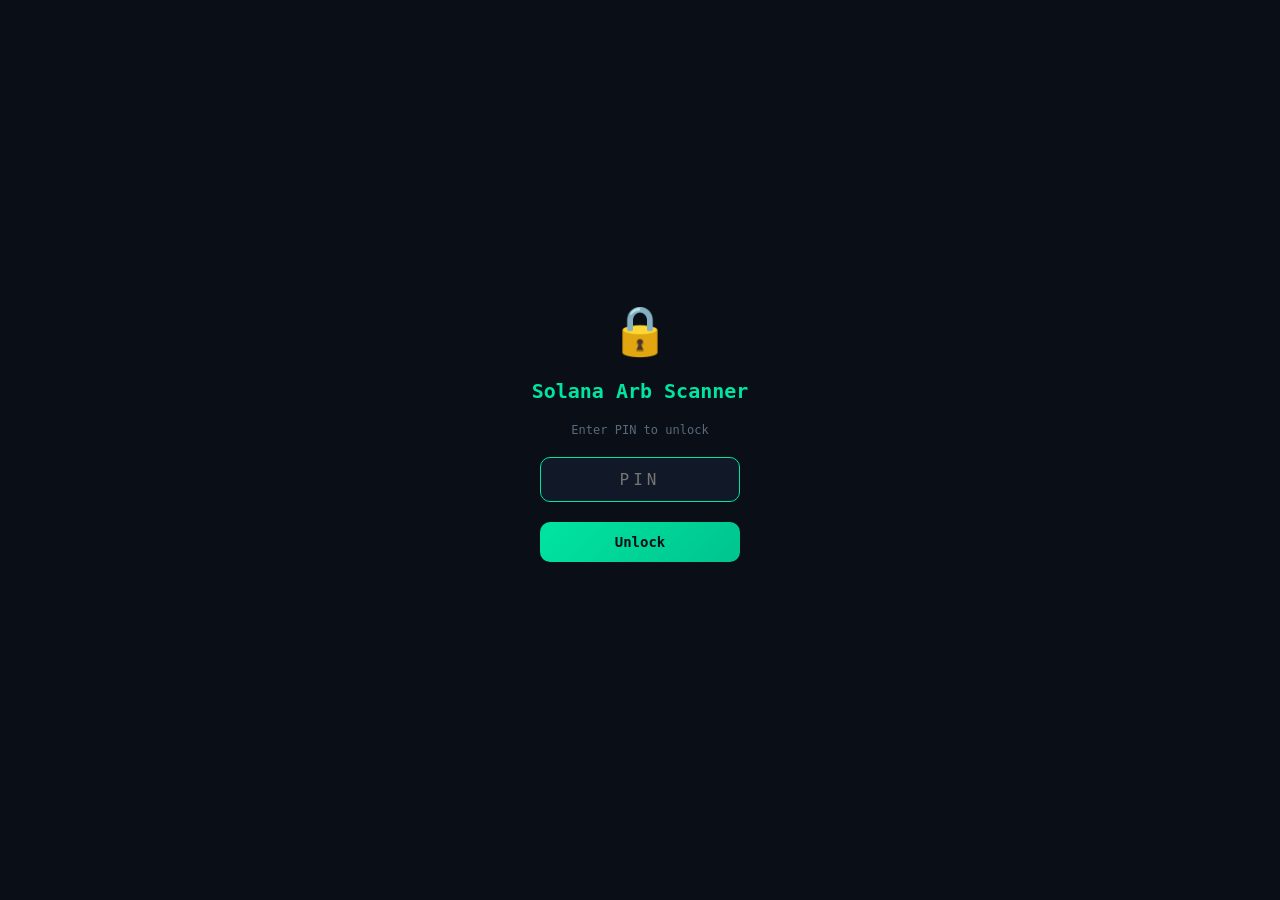
<file: index.html>
<!DOCTYPE html>
<html lang="en">
<head>
  <meta charset="UTF-8">
  <meta name="viewport" content="width=device-width, initial-scale=1.0, user-scalable=no">
  <meta name="theme-color" content="#0a0e17">
  <meta name="apple-mobile-web-app-capable" content="yes">
  <meta name="apple-mobile-web-app-status-bar-style" content="black-translucent">
  <meta name="apple-mobile-web-app-title" content="SOL Arb">
  <link rel="manifest" href="manifest.json">
  <link rel="apple-touch-icon" href="icon-192.png">
  <title>Solana Arb Scanner</title>
  <style>
    * { margin:0; padding:0; box-sizing:border-box; }
    body {
      font-family: 'SF Mono', 'Fira Code', 'Cascadia Code', monospace;
      background: #0a0e17;
      color: #e0e6ed;
      min-height: 100vh;
      min-height: 100dvh;
      overflow-x: hidden;
    }
    .header {
      background: linear-gradient(135deg, #0d1321 0%, #141b2d 100%);
      border-bottom: 1px solid #1e2a3a;
      padding: 16px 16px 12px;
      position: sticky; top: 0; z-index: 10;
    }
    .header h1 {
      font-size: 18px; font-weight: 700; color: #00e5a0;
      display: flex; align-items: center; gap: 8px;
    }
    .header h1 .dot {
      width: 8px; height: 8px; border-radius: 50%;
      background: #00e5a0; animation: pulse 2s infinite;
    }
    @keyframes pulse {
      0%,100% { opacity:1; } 50% { opacity:0.3; }
    }
    .header .sub {
      font-size: 11px; color: #5a6a7a; margin-top: 4px;
    }
    .mode-toggle {
      display: flex; gap: 8px; margin-top: 10px;
    }
    .mode-btn {
      flex: 1; padding: 8px; border: 1px solid #1e2a3a; border-radius: 8px;
      background: transparent; color: #5a6a7a; font-size: 12px;
      font-family: inherit; cursor: pointer; text-align: center;
      transition: all 0.2s;
    }
    .mode-btn.active {
      border-color: #00e5a0; color: #00e5a0; background: rgba(0,229,160,0.08);
    }
    .stats-bar {
      display: grid; grid-template-columns: repeat(3, 1fr);
      gap: 8px; padding: 12px 16px;
    }
    .stat-card {
      background: #111827; border: 1px solid #1e2a3a; border-radius: 10px;
      padding: 10px; text-align: center;
    }
    .stat-card .label { font-size: 10px; color: #5a6a7a; text-transform: uppercase; letter-spacing: 0.5px; }
    .stat-card .value { font-size: 18px; font-weight: 700; margin-top: 2px; }
    .stat-card .value.green { color: #00e5a0; }
    .stat-card .value.cyan { color: #00d4ff; }
    .stat-card .value.yellow { color: #fbbf24; }
    .config-bar {
      padding: 8px 16px; display: flex; gap: 8px; flex-wrap: wrap;
    }
    .config-pill {
      background: #111827; border: 1px solid #1e2a3a; border-radius: 20px;
      padding: 4px 10px; font-size: 11px; color: #5a6a7a;
    }
    .config-pill span { color: #00d4ff; }
    .section-title {
      padding: 12px 16px 6px; font-size: 12px; font-weight: 600;
      color: #5a6a7a; text-transform: uppercase; letter-spacing: 1px;
    }
    .token-list { padding: 0 12px 12px; }
    .token-row {
      display: flex; align-items: center; justify-content: space-between;
      padding: 12px; margin-bottom: 6px;
      background: #111827; border: 1px solid #1e2a3a; border-radius: 10px;
      transition: border-color 0.3s;
    }
    .token-row.positive { border-color: rgba(0,229,160,0.3); }
    .token-row.negative { border-color: rgba(239,68,68,0.15); }
    .token-row .left { display: flex; align-items: center; gap: 10px; }
    .token-row .symbol { font-size: 14px; font-weight: 700; }
    .token-row .pair { font-size: 10px; color: #5a6a7a; }
    .token-row .right { text-align: right; }
    .token-row .profit { font-size: 14px; font-weight: 700; }
    .token-row .profit.green { color: #00e5a0; }
    .token-row .profit.red { color: #ef4444; }
    .token-row .pct { font-size: 11px; color: #5a6a7a; }
    .token-row .net-label { font-size: 10px; margin-top: 2px; }
    .token-row .net-label.green { color: rgba(0,229,160,0.7); }
    .token-row .net-label.red { color: rgba(239,68,68,0.6); }
    .token-row .scanning {
      font-size: 12px; color: #5a6a7a; animation: pulse 1.5s infinite;
    }
    .token-row .error { font-size: 11px; color: #ef4444; }
    .controls {
      padding: 12px 16px; display: flex; gap: 10px;
    }
    .btn {
      flex: 1; padding: 14px; border: none; border-radius: 10px;
      font-family: inherit; font-size: 14px; font-weight: 700;
      cursor: pointer; transition: all 0.2s;
    }
    .btn-start {
      background: linear-gradient(135deg, #00e5a0, #00c48f);
      color: #0a0e17;
    }
    .btn-start:disabled {
      background: #1e2a3a; color: #5a6a7a; cursor: not-allowed;
    }
    .btn-stop {
      background: #ef4444; color: #fff;
    }
    .log-section {
      padding: 0 16px 60px;
    }
    .log-box {
      background: #080c14; border: 1px solid #1e2a3a; border-radius: 10px;
      padding: 10px; max-height: 200px; overflow-y: auto;
      font-size: 11px; line-height: 1.6;
    }
    .log-box .log-line { color: #5a6a7a; }
    .log-box .log-line.hit { color: #00e5a0; font-weight: 700; }
    .log-box .log-line.err { color: #ef4444; }
    .install-banner {
      position: fixed; bottom: 0; left: 0; right: 0;
      background: linear-gradient(135deg, #0d1321, #141b2d);
      border-top: 1px solid #1e2a3a;
      padding: 14px 16px; display: none; align-items: center;
      justify-content: space-between; z-index: 20;
    }
    .install-banner.show { display: flex; }
    .install-banner .text { font-size: 13px; color: #e0e6ed; }
    .install-banner .text small { display: block; font-size: 11px; color: #5a6a7a; }
    .install-banner .install-btn {
      padding: 10px 20px; border-radius: 8px; border: none;
      background: #00e5a0; color: #0a0e17; font-weight: 700;
      font-family: inherit; font-size: 13px; cursor: pointer;
    }
    .install-banner .dismiss {
      background: none; border: none; color: #5a6a7a;
      font-size: 20px; cursor: pointer; padding: 0 8px;
    }
    .withdraw-section {
      padding: 12px 16px;
    }
    .withdraw-card {
      background: #111827; border: 1px solid #1e2a3a; border-radius: 12px;
      padding: 16px;
    }
    .withdraw-card .wd-title {
      font-size: 13px; font-weight: 700; color: #00d4ff; margin-bottom: 10px;
    }
    .withdraw-card .wd-balance {
      font-size: 24px; font-weight: 700; color: #00e5a0; margin-bottom: 12px;
    }
    .withdraw-card .wd-balance small { font-size: 12px; color: #5a6a7a; }
    .withdraw-card .wd-input-group {
      display: flex; gap: 8px; margin-bottom: 10px;
    }
    .withdraw-card input {
      flex: 1; padding: 10px 12px; border-radius: 8px;
      border: 1px solid #1e2a3a; background: #080c14; color: #e0e6ed;
      font-family: inherit; font-size: 13px; outline: none;
    }
    .withdraw-card input:focus { border-color: #00d4ff; }
    .withdraw-card input::placeholder { color: #3a4a5a; }
    .withdraw-card .wd-max {
      padding: 10px 14px; border-radius: 8px; border: 1px solid #1e2a3a;
      background: transparent; color: #00d4ff; font-family: inherit;
      font-size: 12px; cursor: pointer; font-weight: 700;
    }
    .btn-withdraw {
      width: 100%; padding: 12px; border: none; border-radius: 10px;
      background: linear-gradient(135deg, #00d4ff, #0099cc);
      color: #0a0e17; font-family: inherit; font-size: 14px;
      font-weight: 700; cursor: pointer; transition: all 0.2s;
    }
    .btn-withdraw:disabled {
      background: #1e2a3a; color: #5a6a7a; cursor: not-allowed;
    }
    .wd-info {
      margin-top: 10px; font-size: 11px; color: #5a6a7a; line-height: 1.5;
    }
    .wd-history { margin-top: 12px; }
    .wd-history .wd-tx {
      display: flex; justify-content: space-between; align-items: center;
      padding: 8px 0; border-top: 1px solid #1e2a3a; font-size: 11px;
    }
    .wd-tx .wd-tx-amount { color: #00e5a0; font-weight: 700; }
    .wd-tx .wd-tx-addr { color: #5a6a7a; }
    .wd-tx .wd-tx-status { color: #fbbf24; }
    .bottom-nav {
      position: fixed; bottom: 0; left: 0; right: 0;
      background: #0d1321; border-top: 1px solid #1e2a3a;
      display: flex; z-index: 15;
    }
    .nav-tab {
      flex: 1; padding: 10px 0 8px; text-align: center;
      background: none; border: none; color: #5a6a7a;
      font-family: inherit; font-size: 10px; cursor: pointer;
    }
    .nav-tab.active { color: #00e5a0; }
    .nav-tab .nav-icon { font-size: 18px; display: block; margin-bottom: 2px; }
    .tab-content { display: none; }
    .tab-content.active { display: block; }
    #lock-screen {
      position: fixed; inset: 0; z-index: 100;
      background: #0a0e17;
      display: flex; flex-direction: column;
      align-items: center; justify-content: center;
      gap: 20px;
    }
    #lock-screen.hidden { display: none; }
    #lock-screen .lock-icon { font-size: 48px; }
    #lock-screen h2 {
      font-size: 20px; font-weight: 700; color: #00e5a0;
    }
    #lock-screen p { font-size: 12px; color: #5a6a7a; }
    #lock-screen input {
      width: 200px; padding: 12px 16px; border-radius: 10px;
      border: 1px solid #1e2a3a; background: #111827; color: #e0e6ed;
      font-family: inherit; font-size: 16px; text-align: center;
      outline: none; letter-spacing: 4px;
    }
    #lock-screen input:focus { border-color: #00e5a0; }
    #lock-screen .lock-btn {
      width: 200px; padding: 12px; border: none; border-radius: 10px;
      background: linear-gradient(135deg, #00e5a0, #00c48f);
      color: #0a0e17; font-family: inherit; font-size: 14px;
      font-weight: 700; cursor: pointer;
    }
    #lock-screen .lock-error {
      font-size: 12px; color: #ef4444; height: 16px;
    }
    #app-content { display: none; }
    #app-content.unlocked { display: block; }
    .bot-section { padding: 12px 16px 70px; }
    .bot-card {
      background: #111827; border: 1px solid #1e2a3a; border-radius: 12px;
      padding: 16px; margin-bottom: 12px;
    }
    .bot-card .bot-title {
      font-size: 13px; font-weight: 700; color: #00d4ff; margin-bottom: 10px;
    }
    .bot-status-row {
      display: flex; justify-content: space-between; align-items: center;
      padding: 6px 0; font-size: 12px;
    }
    .bot-status-row .label { color: #5a6a7a; }
    .bot-status-row .val { font-weight: 700; }
    .bot-status-row .val.green { color: #00e5a0; }
    .bot-status-row .val.red { color: #ef4444; }
    .bot-status-row .val.cyan { color: #00d4ff; }
    .bot-status-row .val.yellow { color: #fbbf24; }
    .bot-controls { display: flex; gap: 10px; margin-top: 12px; }
    .bot-controls .btn { flex: 1; padding: 12px; font-size: 13px; }
    .bot-indicator {
      display: inline-block; width: 8px; height: 8px; border-radius: 50%;
      margin-right: 6px; vertical-align: middle;
    }
    .bot-indicator.on { background: #00e5a0; animation: pulse 2s infinite; }
    .bot-indicator.off { background: #ef4444; }
    .bot-indicator.err { background: #fbbf24; }
    .trade-row {
      display: flex; justify-content: space-between; align-items: center;
      padding: 8px 0; border-top: 1px solid #1e2a3a; font-size: 11px;
    }
    .trade-row .trade-symbol { font-weight: 700; color: #e0e6ed; min-width: 50px; }
    .trade-row .trade-profit { font-weight: 700; }
    .trade-row .trade-profit.green { color: #00e5a0; }
    .trade-row .trade-profit.red { color: #ef4444; }
    .trade-row .trade-status { font-size: 10px; }
    .trade-row .trade-status.executed { color: #00e5a0; }
    .trade-row .trade-status.failed { color: #ef4444; }
    .trade-row .trade-status.sim_fail { color: #fbbf24; }
    .trade-row .trade-time { color: #5a6a7a; }
    .trade-link { color: #00d4ff; text-decoration: none; font-size: 10px; }
    .wallet-addr {
      font-size: 11px; color: #5a6a7a; word-break: break-all;
      background: #080c14; padding: 6px 8px; border-radius: 6px; margin-top: 4px;
    }
  </style>
</head>
<body>

<div id="lock-screen">
  <div class="lock-icon">&#x1F512;</div>
  <h2>Solana Arb Scanner</h2>
  <p>Enter PIN to unlock</p>
  <input type="password" id="pin-input" placeholder="PIN" maxlength="20" autofocus
    onkeydown="if(event.key==='Enter')unlock()">
  <button class="lock-btn" onclick="unlock()">Unlock</button>
  <div class="lock-error" id="lock-error"></div>
</div>

<div id="app-content">

<div class="header">
  <h1><span class="dot"></span> Solana Arb Scanner</h1>
  <div class="sub">Atomic arbitrage via Jupiter + Jito + Solend Flash Loans</div>
  <div class="mode-toggle">
    <button class="mode-btn active" id="btn-flash" onclick="setMode('flash')">Flash Loan</button>
    <button class="mode-btn" id="btn-capital" onclick="setMode('capital')">Own Capital</button>
  </div>
</div>

<div class="stats-bar">
  <div class="stat-card">
    <div class="label">Scans</div>
    <div class="value cyan" id="stat-scans">0</div>
  </div>
  <div class="stat-card">
    <div class="label">Best</div>
    <div class="value green" id="stat-best">—</div>
  </div>
  <div class="stat-card">
    <div class="label">Hits</div>
    <div class="value yellow" id="stat-hits">0</div>
  </div>
</div>

<div class="config-bar" id="config-bar">
  <div class="config-pill">Loan: <span id="cfg-amount">Dynamic up to $500K</span></div>
  <div class="config-pill">Fee: <span>30bps</span></div>
  <div class="config-pill">Bundle: <span>Jito</span></div>
</div>

<div id="tab-scan" class="tab-content active">
  <div class="section-title">Live Scan</div>
  <div class="token-list" id="token-list"></div>

  <div class="controls">
    <button class="btn btn-start" id="btn-scan" onclick="toggleScan()">Start Scanning</button>
  </div>

  <div class="section-title">Log</div>
  <div class="log-section">
    <div class="log-box" id="log-box">
      <div class="log-line">Ready. Tap Start to begin scanning.</div>
    </div>
  </div>
</div>

<div id="tab-bot" class="tab-content">
  <div class="bot-section">
    <div class="bot-card">
      <div class="bot-title">Bot Control</div>
      <div class="bot-status-row">
        <span class="label">Status</span>
        <span class="val" id="bot-status"><span class="bot-indicator off"></span> Stopped</span>
      </div>
      <div class="bot-status-row">
        <span class="label">Wallet</span>
        <span class="val cyan" id="bot-wallet">—</span>
      </div>
      <div class="bot-status-row">
        <span class="label">RPC</span>
        <span class="val" id="bot-rpc">—</span>
      </div>
      <div class="bot-status-row">
        <span class="label">Scans</span>
        <span class="val cyan" id="bot-scans">0</span>
      </div>
      <div class="bot-status-row">
        <span class="label">Hits</span>
        <span class="val yellow" id="bot-hits">0</span>
      </div>
      <div class="bot-status-row">
        <span class="label">Total Profit</span>
        <span class="val green" id="bot-profit">$0.0000</span>
      </div>
      <div class="bot-status-row">
        <span class="label">Best Profit</span>
        <span class="val green" id="bot-best">$0.0000</span>
      </div>
      <div class="bot-status-row">
        <span class="label">Last Scan</span>
        <span class="val" id="bot-last">—</span>
      </div>
      <div class="bot-status-row">
        <span class="label">Errors</span>
        <span class="val red" id="bot-errors">0</span>
      </div>
      <div class="bot-controls">
        <button class="btn btn-start" id="btn-bot-start" onclick="startBot()">Start Bot</button>
        <button class="btn btn-stop" id="btn-bot-stop" onclick="stopBot()" style="display:none">Stop Bot</button>
      </div>
    </div>
    <div class="bot-card">
      <div class="bot-title">Recent Trades</div>
      <div id="bot-trades"><div style="font-size:11px;color:#5a6a7a">No trades yet. Start the bot to begin.</div></div>
    </div>
  </div>
</div>

<div id="tab-withdraw" class="tab-content">
  <div class="withdraw-section">
    <div class="withdraw-card">
      <div class="wd-title">Withdraw Profits</div>
      <div class="wd-balance" id="wd-balance">$0.0000 <small>USDC</small></div>
      <div class="wd-input-group">
        <input type="text" id="wd-address" placeholder="Solana wallet address (base58)">
      </div>
      <div class="wd-input-group">
        <input type="number" id="wd-amount" placeholder="Amount in USDC" step="0.0001" min="0">
        <button class="wd-max" onclick="setMaxWithdraw()">MAX</button>
      </div>
      <button class="btn-withdraw" id="btn-withdraw" onclick="submitWithdraw()">Withdraw USDC</button>
      <div class="wd-info">
        Min withdrawal: $0.01 USDC. Network fee: ~0.000005 SOL.<br>
        Funds are sent directly to your Solana wallet.
      </div>
      <div class="wd-history" id="wd-history"></div>
    </div>
  </div>
</div>

<div class="bottom-nav">
  <button class="nav-tab active" id="nav-scan" onclick="switchTab('scan')">
    <span class="nav-icon">&#x1F50D;</span> Scanner
  </button>
  <button class="nav-tab" id="nav-bot" onclick="switchTab('bot')">
    <span class="nav-icon">&#x1F916;</span> Bot
  </button>
  <button class="nav-tab" id="nav-withdraw" onclick="switchTab('withdraw')">
    <span class="nav-icon">&#x1F4B8;</span> Withdraw
  </button>
</div>

</div><!-- end app-content -->

<div class="install-banner" id="install-banner">
  <div class="text">
    Add to Home Screen
    <small>Quick access to your arb scanner</small>
  </div>
  <button class="install-btn" id="install-btn" onclick="installApp()">Install</button>
  <button class="dismiss" onclick="dismissInstall()">&times;</button>
</div>

<script>
const PROXY_API = 'https://app-yipeynsi.fly.dev';
const USDC_MINT = 'EPjFWdd5AufqSSqeM2qN1xzybapC8G4wEGGkZwyTDt1v';

const TOKENS = [
  { symbol: 'SOL', mint: 'So11111111111111111111111111111111111111112' },
  { symbol: 'ETH', mint: '7vfCXTUXx5WJV5JADk17DUJ4ksgau7utNKj4b963voxs' },
  { symbol: 'USDT', mint: 'Es9vMFrzaCERmJfrF4H2FYD4KCoNkY11McCe8BenwNYB' },
  { symbol: 'JUP', mint: 'JUPyiwrYJFskUPiHa7hkeR8VUtAeFoSYbKedZNsDvCN' },
  { symbol: 'BONK', mint: 'DezXAZ8z7PnrnRJjz3wXBoRgixCa6xjnB7YaB1pPB263' },
  { symbol: 'WIF', mint: 'EKpQGSJtjMFqKZ9KQanSqYXRcF8fBopzLHYxdM65zcjm' },
  { symbol: 'RENDER', mint: 'rndrizKT3MK1iimdxRdWabcF7Zg7AR5T4nud4EkHBof' },
  { symbol: 'PYTH', mint: 'HZ1JovNiVvGrGNiiYvEozEVgZ58xaU3RKwX8eACQBCt3' },
  { symbol: 'RAY', mint: '4k3Dyjzvzp8eMZWUXbBCjEvwSkkk59S5iCNLY3QrkX6R' },
  { symbol: 'ORCA', mint: 'orcaEKTdK7LKz57vaAYr9QeNsVEPfiu6QeMU1kektZE' },
  { symbol: 'MSOL', mint: 'mSoLzYCxHdYgdzU16g5QSh3i5K3z3KZK7ytfqcJm7So' },
  { symbol: 'JITO', mint: 'J1toso1uCk3RLmjorhTtrVwY9HJ7X8V9yYac6Y7kGCPn' },
];

let mode = 'flash';
let scanning = false;
let scanTimer = null;
let scanCount = 0;
let hitCount = 0;
let bestProfit = null;
const FLASH_FEE_BPS = 30;
let flashAmount = 10_000_000; // $10 USDC for scanner display (bot uses dynamic up to $500K)
let capitalAmount = 200_000; // $0.20 USDC

function setMode(m) {
  mode = m;
  document.getElementById('btn-flash').classList.toggle('active', m === 'flash');
  document.getElementById('btn-capital').classList.toggle('active', m === 'capital');
  document.getElementById('config-bar').style.display = m === 'flash' ? 'flex' : 'none';
  addLog(`Mode: ${m === 'flash' ? 'Flash Loan (dynamic up to $500K via Jito)' : 'Own Capital ($0.20)'}`);
}

function getAmount() {
  return mode === 'flash' ? flashAmount : capitalAmount;
}

function fmt(n) { return (n / 1_000_000).toFixed(6); }
function fmtShort(n) { const v = n / 1_000_000; return isNaN(v) ? '—' : '$' + v.toFixed(4); }

// Build token list UI
function buildTokenList() {
  const el = document.getElementById('token-list');
  el.innerHTML = TOKENS.map(t => `
    <div class="token-row" id="row-${t.symbol}">
      <div class="left">
        <div>
          <div class="symbol">${t.symbol}</div>
          <div class="pair">USDC → ${t.symbol} → USDC</div>
        </div>
      </div>
      <div class="right">
        <div class="profit" id="profit-${t.symbol}">—</div>
        <div class="pct" id="pct-${t.symbol}"></div>
        <div class="net-label" id="net-${t.symbol}"></div>
      </div>
    </div>
  `).join('');
}

function addLog(msg, type) {
  const box = document.getElementById('log-box');
  const cls = type === 'hit' ? 'log-line hit' : type === 'err' ? 'log-line err' : 'log-line';
  const ts = new Date().toLocaleTimeString();
  box.innerHTML += `<div class="${cls}">[${ts}] ${msg}</div>`;
  box.scrollTop = box.scrollHeight;
  // Keep last 50 lines
  const lines = box.querySelectorAll('.log-line');
  if (lines.length > 50) lines[0].remove();
}

async function getQuote(inputMint, outputMint, amount) {
  const url = `${PROXY_API}/quote?inputMint=${inputMint}&outputMint=${outputMint}&amount=${amount}&slippageBps=50&maxAccounts=20`;
  for (let i = 0; i < 3; i++) {
    try {
      const res = await fetch(url);
      if (!res.ok) {
        const body = await res.json().catch(() => ({}));
        if (body.code === 429 || res.status === 429) {
          addLog(`Rate limited, waiting ${(i+1)*2}s...`, 'err');
          await new Promise(r => setTimeout(r, 2000 * (i + 1)));
          continue;
        }
        throw new Error(`HTTP ${res.status}`);
      }
      const data = await res.json();
      if (data.code === 429) {
        addLog(`Rate limited, waiting ${(i+1)*2}s...`, 'err');
        await new Promise(r => setTimeout(r, 2000 * (i + 1)));
        continue;
      }
      return data;
    } catch (e) {
      if (i < 2) {
        await new Promise(r => setTimeout(r, 1500 * (i + 1)));
        continue;
      }
      throw e;
    }
  }
  throw new Error('rate limited');
}

async function scanToken(token) {
  const row = document.getElementById(`row-${token.symbol}`);
  const profitEl = document.getElementById(`profit-${token.symbol}`);
  const pctEl = document.getElementById(`pct-${token.symbol}`);
  const netEl = document.getElementById(`net-${token.symbol}`);
  const amount = getAmount();

  try {
    profitEl.textContent = '...';
    profitEl.className = 'profit';
    pctEl.textContent = 'scanning';
    netEl.textContent = '';

    const buyQuote = await getQuote(USDC_MINT, token.mint, amount);
    if (!buyQuote || !buyQuote.outAmount) { profitEl.textContent = '—'; pctEl.textContent = 'no route'; return null; }
    const tokenAmount = parseInt(buyQuote.outAmount);
    if (!tokenAmount || isNaN(tokenAmount) || tokenAmount <= 0) { profitEl.textContent = '—'; pctEl.textContent = ''; return null; }

    await new Promise(r => setTimeout(r, 800));

    const sellQuote = await getQuote(token.mint, USDC_MINT, tokenAmount);
    if (!sellQuote || !sellQuote.outAmount) { profitEl.textContent = '—'; pctEl.textContent = 'no route'; return null; }
    const usdcOut = parseInt(sellQuote.outAmount);
    if (isNaN(usdcOut)) { profitEl.textContent = '—'; pctEl.textContent = 'error'; return null; }
    const profit = usdcOut - amount;
    if (isNaN(profit)) { profitEl.textContent = '—'; pctEl.textContent = 'error'; return null; }
    const pct = ((profit / amount) * 100).toFixed(4);

    const sign = profit >= 0 ? '+' : '';
    profitEl.textContent = `${sign}${fmtShort(profit)}`;
    profitEl.className = profit >= 0 ? 'profit green' : 'profit red';
    pctEl.textContent = `${sign}${pct}%`;

    if (mode === 'flash') {
      const fee = Math.ceil(amount * FLASH_FEE_BPS / 10000);
      const net = profit - fee;
      const netSign = net >= 0 ? '+' : '';
      netEl.textContent = `net: ${netSign}${fmtShort(net)}`;
      netEl.className = net >= 0 ? 'net-label green' : 'net-label red';
      row.className = net > 0 ? 'token-row positive' : 'token-row negative';
      return { symbol: token.symbol, profit, net, pct };
    } else {
      netEl.textContent = '';
      row.className = profit > 0 ? 'token-row positive' : 'token-row negative';
      return { symbol: token.symbol, profit, net: profit, pct };
    }
  } catch (err) {
    profitEl.textContent = 'ERR';
    profitEl.className = 'profit red';
    pctEl.textContent = err.message.includes('rate') ? 'rate limited' : 'error';
    netEl.textContent = '';
    row.className = 'token-row';
    return null;
  }
}

async function runScan() {
  if (!scanning) return;
  scanCount++;
  document.getElementById('stat-scans').textContent = scanCount;
  addLog(`Scan #${scanCount} — ${mode === 'flash' ? 'Flash $' + fmt(flashAmount) : 'Capital $' + fmt(capitalAmount)}`);

  let bestThisScan = null;

  for (const token of TOKENS) {
    if (!scanning) return;
    const result = await scanToken(token);
    if (result && result.net > 0) {
      if (!bestThisScan || result.net > bestThisScan.net) {
        bestThisScan = result;
      }
    }
    await new Promise(r => setTimeout(r, 1000));
  }

  if (bestThisScan) {
    hitCount++;
    document.getElementById('stat-hits').textContent = hitCount;
    addLog(`HIT: ${bestThisScan.symbol} +${fmtShort(bestThisScan.net)} net (${bestThisScan.pct}%)`, 'hit');
    if (!bestProfit || bestThisScan.net > bestProfit) {
      bestProfit = bestThisScan.net;
      document.getElementById('stat-best').textContent = fmtShort(bestProfit);
    }
  }

  if (scanning) {
    scanTimer = setTimeout(runScan, 5000);
  }
}

function toggleScan() {
  const btn = document.getElementById('btn-scan');
  if (scanning) {
    scanning = false;
    clearTimeout(scanTimer);
    btn.textContent = 'Start Scanning';
    btn.className = 'btn btn-start';
    addLog('Scanning stopped.');
  } else {
    scanning = true;
    btn.textContent = 'Stop';
    btn.className = 'btn btn-stop';
    addLog('Scanning started...');
    runScan();
  }
}

// PWA Install
let deferredPrompt = null;
window.addEventListener('beforeinstallprompt', (e) => {
  e.preventDefault();
  deferredPrompt = e;
  document.getElementById('install-banner').classList.add('show');
});

function installApp() {
  if (deferredPrompt) {
    deferredPrompt.prompt();
    deferredPrompt.userChoice.then(() => {
      deferredPrompt = null;
      document.getElementById('install-banner').classList.remove('show');
    });
  }
}

function dismissInstall() {
  document.getElementById('install-banner').classList.remove('show');
}

// Service worker
if ('serviceWorker' in navigator) {
  navigator.serviceWorker.register('sw.js').catch(() => {});
}

let totalProfit = 0;
let withdrawHistory = [];

function switchTab(tab) {
  document.querySelectorAll('.tab-content').forEach(el => el.classList.remove('active'));
  document.querySelectorAll('.nav-tab').forEach(el => el.classList.remove('active'));
  document.getElementById('tab-' + tab).classList.add('active');
  document.getElementById('nav-' + tab).classList.add('active');
  if (tab === 'withdraw') updateWithdrawBalance();
}

function updateWithdrawBalance() {
  document.getElementById('wd-balance').innerHTML = `$${(totalProfit / 1_000_000).toFixed(4)} <small>USDC</small>`;
}

function setMaxWithdraw() {
  document.getElementById('wd-amount').value = (totalProfit / 1_000_000).toFixed(4);
}

function submitWithdraw() {
  const addr = document.getElementById('wd-address').value.trim();
  const amtStr = document.getElementById('wd-amount').value.trim();
  const amt = parseFloat(amtStr);

  if (!addr || addr.length < 32 || addr.length > 44) {
    alert('Please enter a valid Solana wallet address.');
    return;
  }
  if (isNaN(amt) || amt < 0.01) {
    alert('Minimum withdrawal is $0.01 USDC.');
    return;
  }
  if (amt > totalProfit / 1_000_000) {
    alert('Insufficient balance.');
    return;
  }

  const amtUnits = Math.floor(amt * 1_000_000);
  totalProfit -= amtUnits;
  updateWithdrawBalance();

  const tx = {
    amount: amt.toFixed(4),
    address: addr.slice(0, 4) + '...' + addr.slice(-4),
    time: new Date().toLocaleTimeString(),
    status: 'pending'
  };
  withdrawHistory.unshift(tx);
  renderWithdrawHistory();

  setTimeout(() => {
    tx.status = 'sent';
    renderWithdrawHistory();
  }, 3000);

  document.getElementById('wd-amount').value = '';
  addLog(`Withdraw $${amt.toFixed(4)} USDC to ${tx.address}`, 'hit');
}

function renderWithdrawHistory() {
  const el = document.getElementById('wd-history');
  if (withdrawHistory.length === 0) { el.innerHTML = ''; return; }
  el.innerHTML = '<div style="font-size:11px;color:#5a6a7a;margin-bottom:6px;font-weight:700">Recent</div>' +
    withdrawHistory.slice(0, 10).map(tx => `
      <div class="wd-tx">
        <span class="wd-tx-amount">$${tx.amount}</span>
        <span class="wd-tx-addr">${tx.address}</span>
        <span class="wd-tx-status">${tx.status}</span>
      </div>
    `).join('');
}

const PIN_HASH = 'afeb53a1da2bb96381c84b8163f9a6a3';

function md5(s) {
  function md5cycle(x, k) {
    var a = x[0], b = x[1], c = x[2], d = x[3];
    a = ff(a,b,c,d,k[0],7,-680876936);d = ff(d,a,b,c,k[1],12,-389564586);c = ff(c,d,a,b,k[2],17,606105819);b = ff(b,c,d,a,k[3],22,-1044525330);
    a = ff(a,b,c,d,k[4],7,-176418897);d = ff(d,a,b,c,k[5],12,1200080426);c = ff(c,d,a,b,k[6],17,-1473231341);b = ff(b,c,d,a,k[7],22,-45705983);
    a = ff(a,b,c,d,k[8],7,1770035416);d = ff(d,a,b,c,k[9],12,-1958414417);c = ff(c,d,a,b,k[10],17,-42063);b = ff(b,c,d,a,k[11],22,-1990404162);
    a = ff(a,b,c,d,k[12],7,1804603682);d = ff(d,a,b,c,k[13],12,-40341101);c = ff(c,d,a,b,k[14],17,-1502002290);b = ff(b,c,d,a,k[15],22,1236535329);
    a = gg(a,b,c,d,k[1],5,-165796510);d = gg(d,a,b,c,k[6],9,-1069501632);c = gg(c,d,a,b,k[11],14,643717713);b = gg(b,c,d,a,k[0],20,-373897302);
    a = gg(a,b,c,d,k[5],5,-701558691);d = gg(d,a,b,c,k[10],9,38016083);c = gg(c,d,a,b,k[15],14,-660478335);b = gg(b,c,d,a,k[4],20,-405537848);
    a = gg(a,b,c,d,k[9],5,568446438);d = gg(d,a,b,c,k[14],9,-1019803690);c = gg(c,d,a,b,k[3],14,-187363961);b = gg(b,c,d,a,k[8],20,1163531501);
    a = gg(a,b,c,d,k[13],5,-1444681467);d = gg(d,a,b,c,k[2],9,-51403784);c = gg(c,d,a,b,k[7],14,1735328473);b = gg(b,c,d,a,k[12],20,-1926607734);
    a = hh(a,b,c,d,k[5],4,-378558);d = hh(d,a,b,c,k[8],11,-2022574463);c = hh(c,d,a,b,k[11],16,1839030562);b = hh(b,c,d,a,k[14],23,-35309556);
    a = hh(a,b,c,d,k[1],4,-1530992060);d = hh(d,a,b,c,k[4],11,1272893353);c = hh(c,d,a,b,k[7],16,-155497632);b = hh(b,c,d,a,k[10],23,-1094730640);
    a = hh(a,b,c,d,k[13],4,681279174);d = hh(d,a,b,c,k[0],11,-358537222);c = hh(c,d,a,b,k[3],16,-722521979);b = hh(b,c,d,a,k[6],23,76029189);
    a = hh(a,b,c,d,k[9],4,-640364487);d = hh(d,a,b,c,k[12],11,-421815835);c = hh(c,d,a,b,k[15],16,530742520);b = hh(b,c,d,a,k[2],23,-995338651);
    a = ii(a,b,c,d,k[0],6,-198630844);d = ii(d,a,b,c,k[7],10,1126891415);c = ii(c,d,a,b,k[14],15,-1416354905);b = ii(b,c,d,a,k[5],21,-57434055);
    a = ii(a,b,c,d,k[12],6,1700485571);d = ii(d,a,b,c,k[3],10,-1894986606);c = ii(c,d,a,b,k[10],15,-1051523);b = ii(b,c,d,a,k[1],21,-2054922799);
    a = ii(a,b,c,d,k[8],6,1873313359);d = ii(d,a,b,c,k[15],10,-30611744);c = ii(c,d,a,b,k[6],15,-1560198380);b = ii(b,c,d,a,k[13],21,1309151649);
    a = ii(a,b,c,d,k[4],6,-145523070);d = ii(d,a,b,c,k[11],10,-1120210379);c = ii(c,d,a,b,k[2],15,718787259);b = ii(b,c,d,a,k[9],21,-343485551);
    x[0] = add32(a, x[0]); x[1] = add32(b, x[1]); x[2] = add32(c, x[2]); x[3] = add32(d, x[3]);
  }
  function cmn(q,a,b,x,s,t) { a = add32(add32(a,q), add32(x,t)); return add32((a<<s)|(a>>>(32-s)),b); }
  function ff(a,b,c,d,x,s,t) { return cmn((b&c)|((~b)&d),a,b,x,s,t); }
  function gg(a,b,c,d,x,s,t) { return cmn((b&d)|(c&(~d)),a,b,x,s,t); }
  function hh(a,b,c,d,x,s,t) { return cmn(b^c^d,a,b,x,s,t); }
  function ii(a,b,c,d,x,s,t) { return cmn(c^(b|(~d)),a,b,x,s,t); }
  function add32(a,b) { return (a+b) & 0xFFFFFFFF; }
  var n = s.length, state = [1732584193,-271733879,-1732584194,271733878], i;
  for (i=64; i<=n; i+=64) { md5cycle(state, md5blk(s.substring(i-64,i))); }
  s = s.substring(i-64); var tail=[0,0,0,0,0,0,0,0,0,0,0,0,0,0,0,0];
  for (i=0; i<s.length; i++) tail[i>>2] |= s.charCodeAt(i)<<((i%4)<<3);
  tail[i>>2] |= 0x80<<((i%4)<<3);
  if (i>55) { md5cycle(state,tail); tail=[0,0,0,0,0,0,0,0,0,0,0,0,0,0,0,0]; }
  tail[14] = n*8; md5cycle(state,tail);
  return state;
}
function md5blk(s) { var md5blks=[],i; for(i=0;i<64;i+=4) md5blks[i>>2]=s.charCodeAt(i)+(s.charCodeAt(i+1)<<8)+(s.charCodeAt(i+2)<<16)+(s.charCodeAt(i+3)<<24); return md5blks; }
function rhex(n) { var s='',j; for(j=0;j<4;j++) s+='0123456789abcdef'.charAt((n>>(j*8+4))&0x0F)+'0123456789abcdef'.charAt((n>>(j*8))&0x0F); return s; }
function hex(x) { for(var i=0;i<x.length;i++) x[i]=rhex(x[i]); return x.join(''); }
function md5hex(s) { return hex(md5(s)); }

function unlock() {
  const pin = document.getElementById('pin-input').value;
  if (md5hex(pin) === PIN_HASH) {
    document.getElementById('lock-screen').classList.add('hidden');
    document.getElementById('app-content').classList.add('unlocked');
    localStorage.setItem('arb_pin_ok', '1');
    document.getElementById('lock-error').textContent = '';
  } else {
    document.getElementById('lock-error').textContent = 'Wrong PIN';
    document.getElementById('pin-input').value = '';
  }
}

if (localStorage.getItem('arb_pin_ok') === '1') {
  document.getElementById('lock-screen').classList.add('hidden');
  document.getElementById('app-content').classList.add('unlocked');
}

buildTokenList();

let botPollTimer = null;

async function fetchBotStatus() {
  try {
    const res = await fetch(PROXY_API + '/bot/status');
    const data = await res.json();
    const s = data.stats;
    const statusEl = document.getElementById('bot-status');
    if (data.running) {
      statusEl.innerHTML = '<span class="bot-indicator on"></span> Running';
    } else if (s.status.startsWith('error')) {
      statusEl.innerHTML = '<span class="bot-indicator err"></span> ' + s.status;
    } else {
      statusEl.innerHTML = '<span class="bot-indicator off"></span> Stopped';
    }
    document.getElementById('bot-wallet').textContent = data.wallet ? data.wallet.slice(0,4) + '...' + data.wallet.slice(-4) : 'Not configured';
    document.getElementById('bot-rpc').innerHTML = data.rpc_configured ? '<span style="color:#00e5a0">Connected</span>' : '<span style="color:#ef4444">Not set</span>';
    document.getElementById('bot-scans').textContent = s.scans;
    document.getElementById('bot-hits').textContent = s.hits;
    document.getElementById('bot-profit').textContent = '$' + s.total_profit.toFixed(4);
    document.getElementById('bot-best').textContent = '$' + s.best_profit.toFixed(4);
    document.getElementById('bot-last').textContent = s.last_scan || '—';
    document.getElementById('bot-errors').textContent = s.errors;
    totalProfit = Math.floor(s.total_profit * 1_000_000);
    document.getElementById('btn-bot-start').style.display = data.running ? 'none' : 'block';
    document.getElementById('btn-bot-stop').style.display = data.running ? 'block' : 'none';
    renderTrades(data.recent_trades || []);
  } catch(e) {
    document.getElementById('bot-status').innerHTML = '<span class="bot-indicator err"></span> Offline';
  }
}

function renderTrades(trades) {
  const el = document.getElementById('bot-trades');
  if (!trades.length) { el.innerHTML = '<div style="font-size:11px;color:#5a6a7a">No trades yet.</div>'; return; }
  el.innerHTML = trades.map(t => {
    const profitClass = t.net_profit >= 0 ? 'green' : 'red';
    const sign = t.net_profit >= 0 ? '+' : '';
    const txLink = t.tx_sig ? '<a class="trade-link" href="https://solscan.io/tx/' + t.tx_sig + '" target="_blank">view</a>' : '';
    const loanAmt = t.flash_amount ? '$' + Number(t.flash_amount).toLocaleString() : '';
    return '<div class="trade-row">' +
      '<span class="trade-time">' + t.time + '</span>' +
      '<span class="trade-symbol">' + t.symbol + ' <small style="color:#5a6a7a">' + loanAmt + '</small></span>' +
      '<span class="trade-profit ' + profitClass + '">' + sign + '$' + t.net_profit.toFixed(4) + '</span>' +
      '<span class="trade-status ' + t.status + '">' + (t.status === 'sim_fail' ? 'sim fail' : t.status) + '</span>' +
      txLink + '</div>';
  }).join('');
}

async function startBot() {
  document.getElementById('btn-bot-start').disabled = true;
  document.getElementById('btn-bot-start').textContent = 'Starting...';
  try {
    await fetch(PROXY_API + '/bot/start', { method: 'POST' });
    addLog('Bot started on server', 'hit');
  } catch(e) {
    addLog('Failed to start bot: ' + e.message, 'err');
  }
  document.getElementById('btn-bot-start').disabled = false;
  document.getElementById('btn-bot-start').textContent = 'Start Bot';
  fetchBotStatus();
}

async function stopBot() {
  document.getElementById('btn-bot-stop').disabled = true;
  document.getElementById('btn-bot-stop').textContent = 'Stopping...';
  try {
    await fetch(PROXY_API + '/bot/stop', { method: 'POST' });
    addLog('Bot stopped', 'hit');
  } catch(e) {
    addLog('Failed to stop bot: ' + e.message, 'err');
  }
  document.getElementById('btn-bot-stop').disabled = false;
  document.getElementById('btn-bot-stop').textContent = 'Stop Bot';
  fetchBotStatus();
}

function startBotPolling() {
  fetchBotStatus();
  botPollTimer = setInterval(fetchBotStatus, 5000);
}

startBotPolling();
</script>
</body>
</html>
</file>
